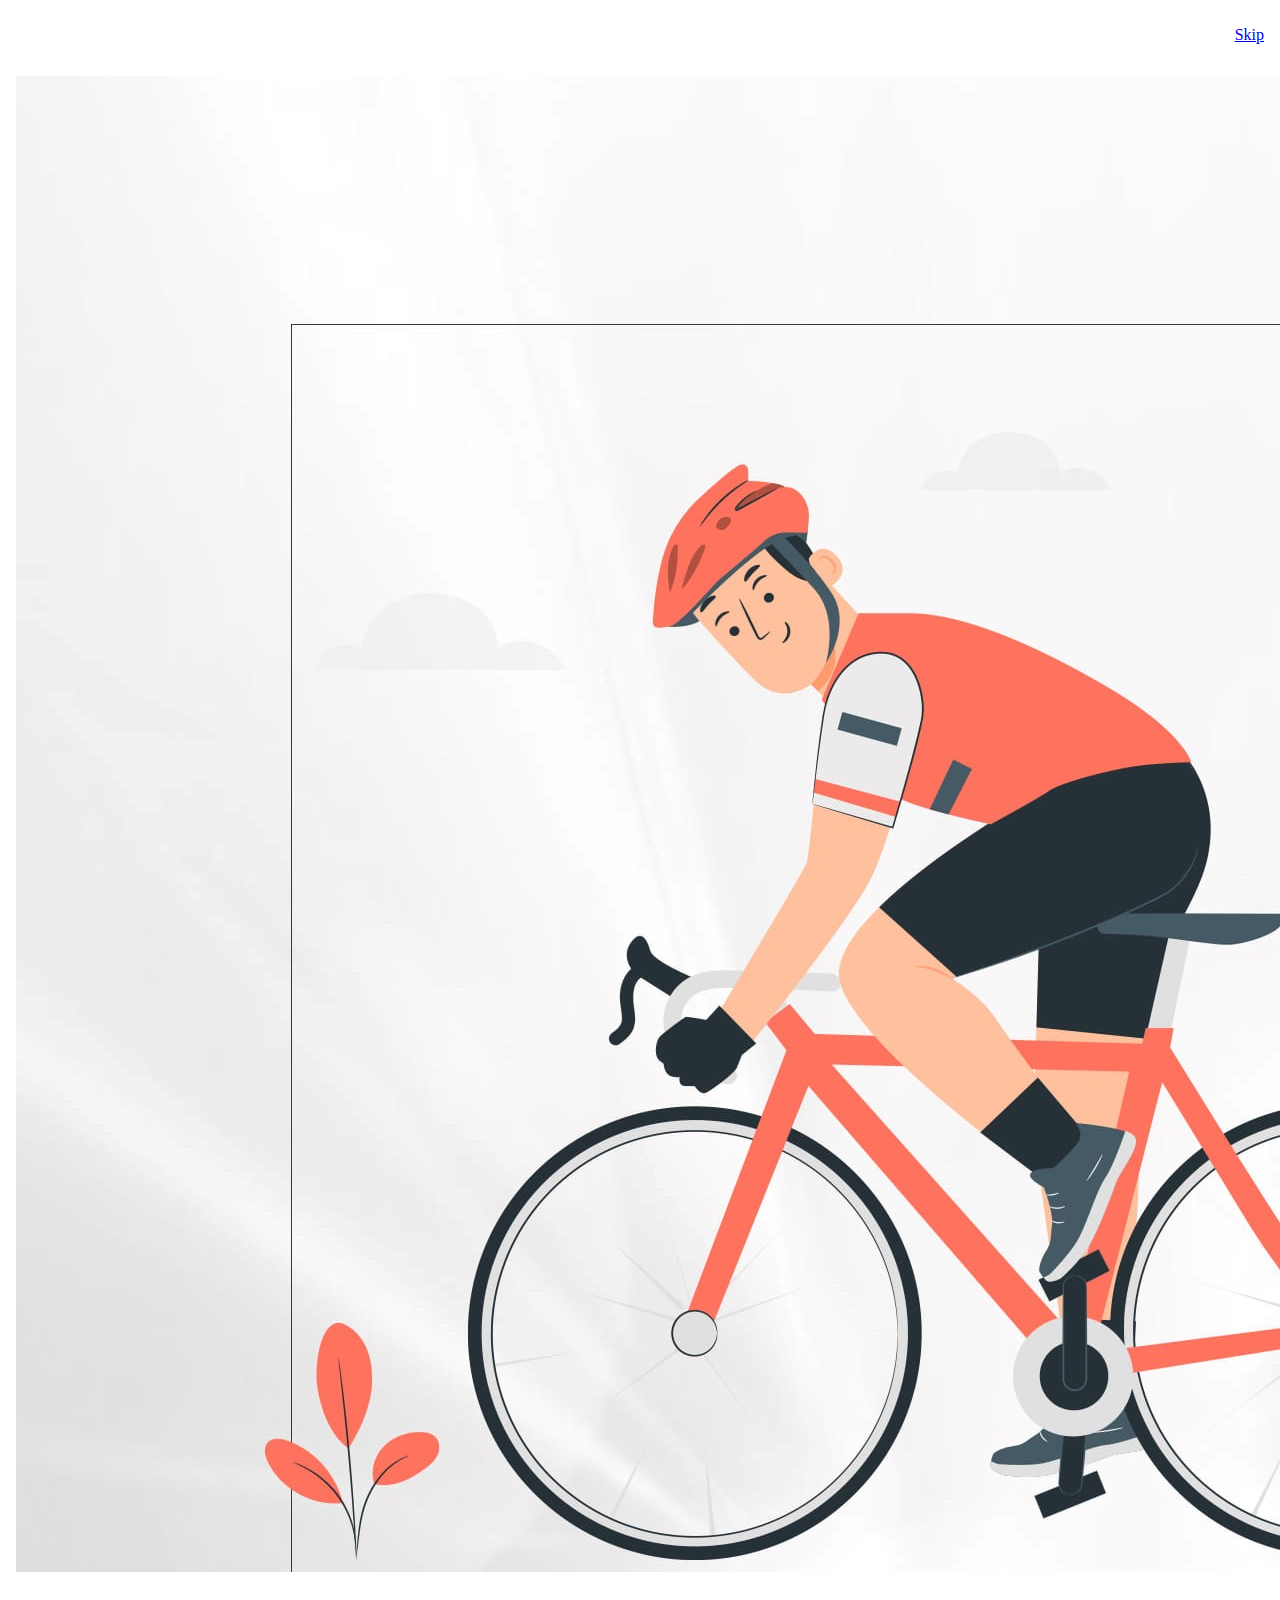
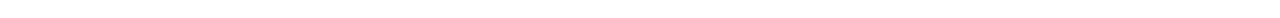
<file: demo.html>
<!DOCTYPE html>
<html lang="en">
<head>
    <meta charset="UTF-8">
    <meta http-equiv="X-UA-Compatible" content="IE=edge">
    <meta name="viewport" content="width=device-width, initial-scale=1.0">
    <title>Demo</title>
    <link rel="stylesheet" href="style.css">
</head>
<body>
    <div id="main">
        <div class="skip">
            <a href="demo.html">Skip</a>
        </div>
        <div id="cycle">
            <img class="cardImage" src="cyclist.jpg">
        </div>
    </div>    
</body>
</html>
</file>
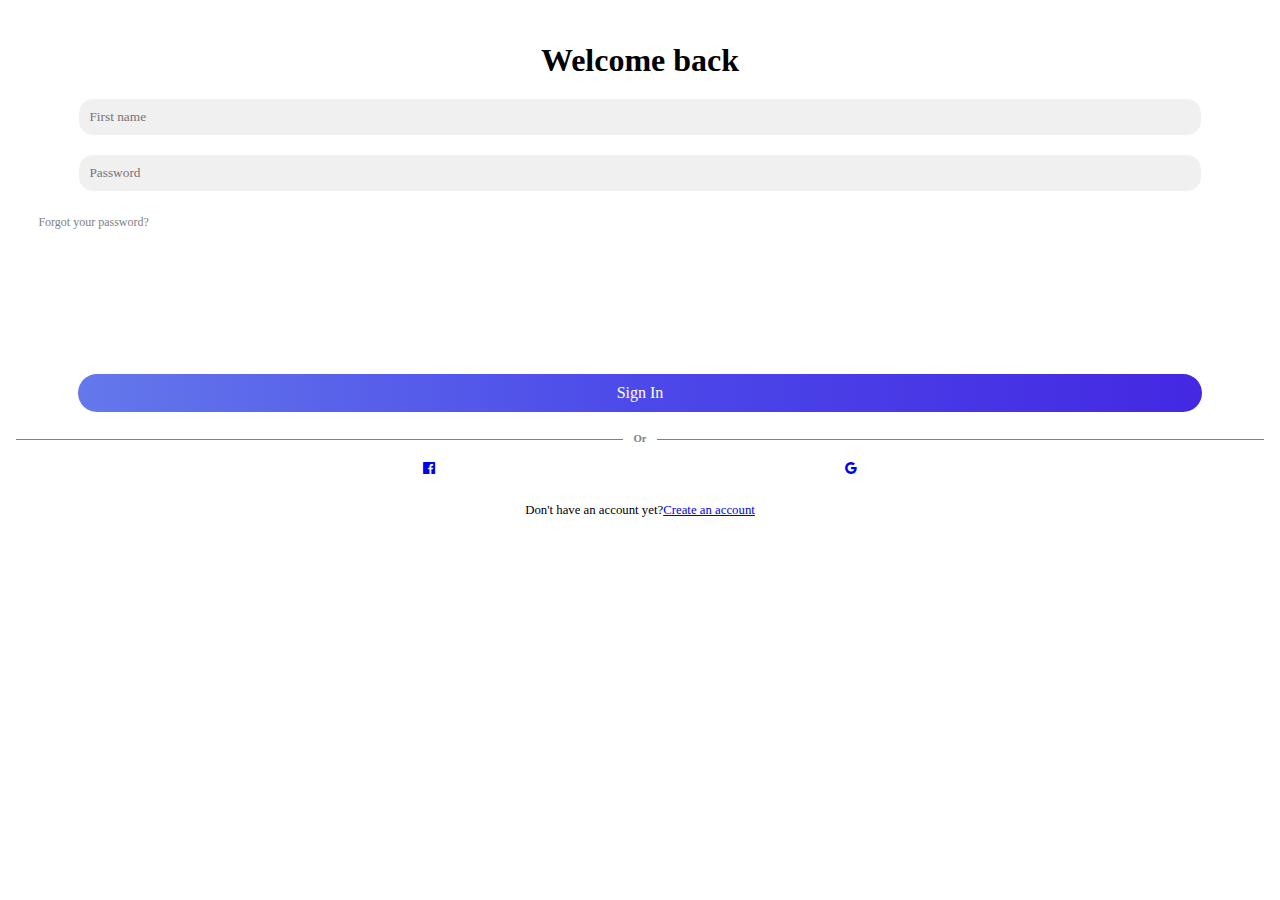
<file: login.html>
<!DOCTYPE html>
<html lang="en">
<head>
    <meta charset="UTF-8">
    <meta http-equiv="X-UA-Compatible" content="IE=edge">
    <meta name="viewport" content="width=device-width, initial-scale=1.0">
    <title>Log In</title>
    <link href='https://unpkg.com/boxicons@2.1.2/css/boxicons.min.css' rel='stylesheet'>
    <link rel="stylesheet" href="style.css">
</head>
<body>
    <div id="main">
        <h1 id="header">Welcome back</h1>
        <form id = "login" action="#">
            <input type="text" placeholder="First name"><br><br>
            <input type="password" placeholder="Password"><br> <br>
            <div id="recover">
                <a href="#">Forgot your password?</a>
            </div>
        </form>
        <button>Sign In</button>
        <h6><span>Or</span></h6>
        <div id="social-links">
            <div id="media-options">
                <a href="#" class="field facebook">
                    <i class='bx bxl-facebook-square'></i>
                </a>
            </div>
            <div id="media-options2">
                <a href="#" class="field google">
                    <i class='bx bxl-google' ></i>
                </a>
            </div>
        </div>
        
        <div id="member">Don't have an account yet?<a href="signup.html">Create an account</a></div> 
    </div>
</body>
</html>
</file>
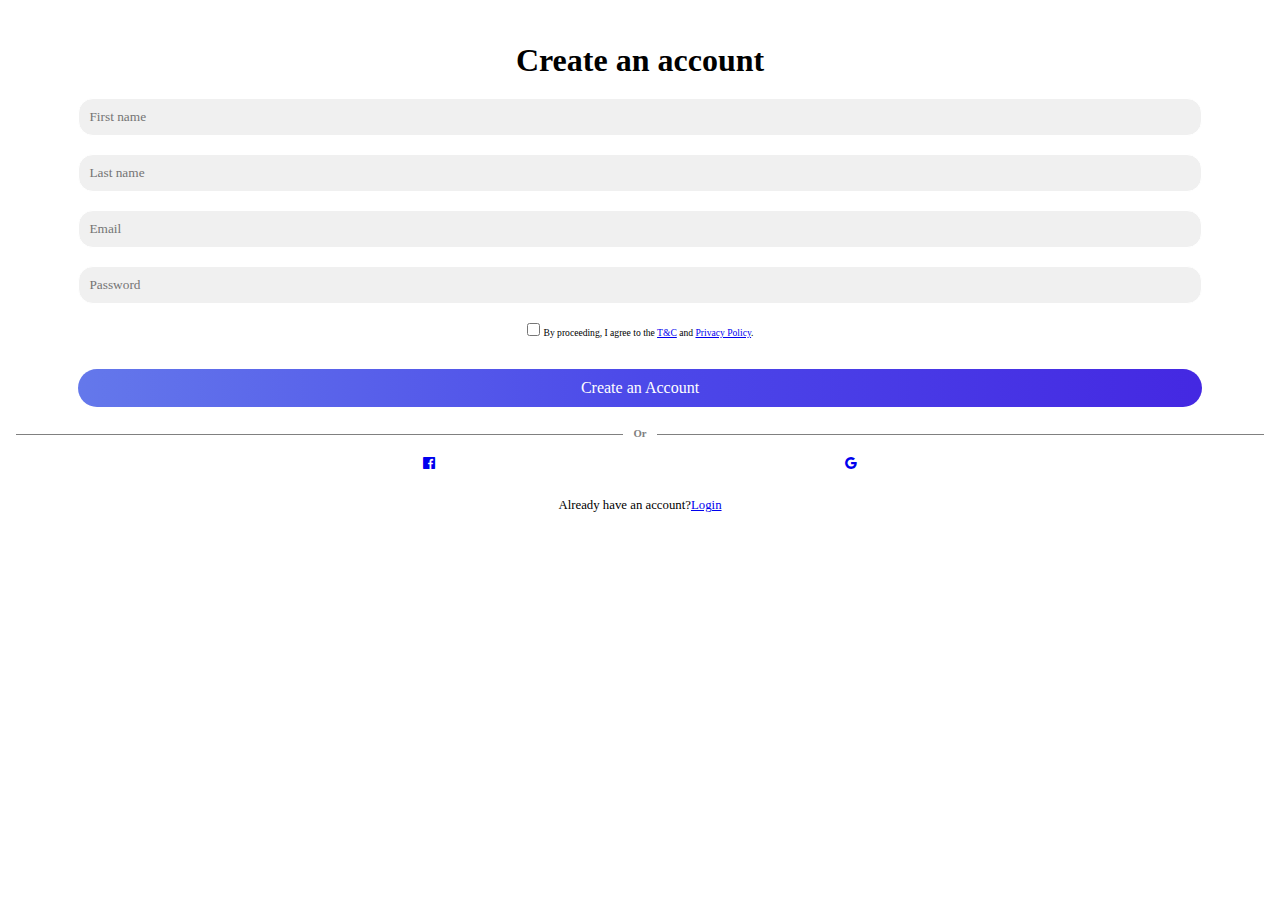
<file: signup.html>
<!DOCTYPE html>
<html lang="en">
<head>
    <meta charset="UTF-8">
    <meta http-equiv="X-UA-Compatible" content="IE=edge">
    <meta name="viewport" content="width=device-width, initial-scale=1.0">
    <title>Sign Up</title>
    <link href='https://unpkg.com/boxicons@2.1.2/css/boxicons.min.css' rel='stylesheet'>
    <link rel="stylesheet" href="style.css">
</head>
<body>  
    <div id="main">
        <h1 id="header">Create an account</h1>
        <form id = "signup" action="#">
            <input type="text" placeholder="First name"><br><br>
            <input type="text" placeholder="Last name"><br><br>
            <input type="text" placeholder="Email"><br><br>
            <input type="password" placeholder="Password"><br> <br>
        </form>
        <div id="terms">
            <input type="checkbox" id="checkbox">
            <label for="checkbox">By proceeding, I agree to the <a href="#">T&C</a> and <a href="#">Privacy Policy</a>.</label>
        </div>
        <button>Create an Account</button>
        
        <h6><span>Or</span></h6>
        <div id="social-links">
            <div id="media-options">
                <a href="#" class="field facebook">
                    <i class='bx bxl-facebook-square'></i>
                </a>
            </div>
            <div id="media-options2">
                <a href="#" class="field google">
                    <i class='bx bxl-google' ></i>
                </a>
            </div>
        </div>
            
        <div id="member">Already have an account?<a href="login.html">Login</a></div> 
    </div>
</body>
</html>
</file>
<file: style.css>
*{
    margin: 0;
    padding: 0;
    box-sizing: border-box;
    font-family: 'Calibri', 'sans-serif';
}

#header {
    font-size: 2rem;
    margin-bottom: 1.2rem;
}

#main {
    width: 3vm;
    margin: 10px auto;
    padding: 2rem 1rem;
    background-color: white;
    border-radius: 10px;
    text-align: center;
    overflow: hidden;
}

form input {
    width: 90%;
    padding: 10px 10px;
    border-radius: 15px;
    border: 1px solid #fff;
    outline: none;
    background: rgb(240, 240, 240);
}

button {
    font-size: 1rem;
    margin-top: 1.8rem;
    margin-bottom: 1rem;
    padding: 10px 0;
    border-radius: 20px;
    outline: none;
    border:none;
    width: 90%;
    cursor: pointer;
    color: #fff;
    background-image: linear-gradient(to right, #6478eb 0%, #4c49e9 50%, #4428e2 100%);
}

#terms label {
    font-size: 0.6rem;
}

#member {
    margin-top: 1.5rem;
    font-size: 0.8rem;
}

#recover {
    font-size: 0.75rem;
    text-align: left;
    margin: 0.3rem 0rem 7.2rem 1.4rem ;
}

#recover a{
    text-decoration: none;
    color: gray;
}

.line{
    position: relative;
    height: 1px;
    width: 100%;
    margin-bottom: 0.5rem;
    background-color: #d4d4d4;
}

#social-links {
    display: flex;
    justify-content: space-evenly;
}

h6 {
    width: 100%; 
    text-align: center;
    color: gray;
    border-bottom: 1px solid gray; 
    line-height: 0.1em;
    margin: 10px 0 20px; 
 } 
 
h6 span { 
    background:#fff; 
    padding:0 10px; 
}

svg {
    display: block;
    margin: auto;
}

.skip {
    margin-top: -1rem;
    margin-bottom: 2rem;
    text-align: right;
}

.track>h3 {
    margin-top: 2rem;
    text-align: left;
}

.track>p {
    margin-top: 1rem;
    margin-bottom: 2rem;
    text-align: left;
    font-size: 0.9rem;
    color: gray;
}

.ldBar-label {
    color: rgb(255, 255, 255);
    font-family: 'varela round';
    font-size: 2.5em;
    font-weight: 900;
}

#next {
    position: relative;
}

#myItem1 {
    position: absolute;
    top: -20px;
    left: 200px;
}

#inner-circle {
    position: absolute;
    top: -17.5px;
    left: 221px;
}

#cardImage {
    width: 100%;
    height: auto;
    object-fit: cover;
}
</file>
